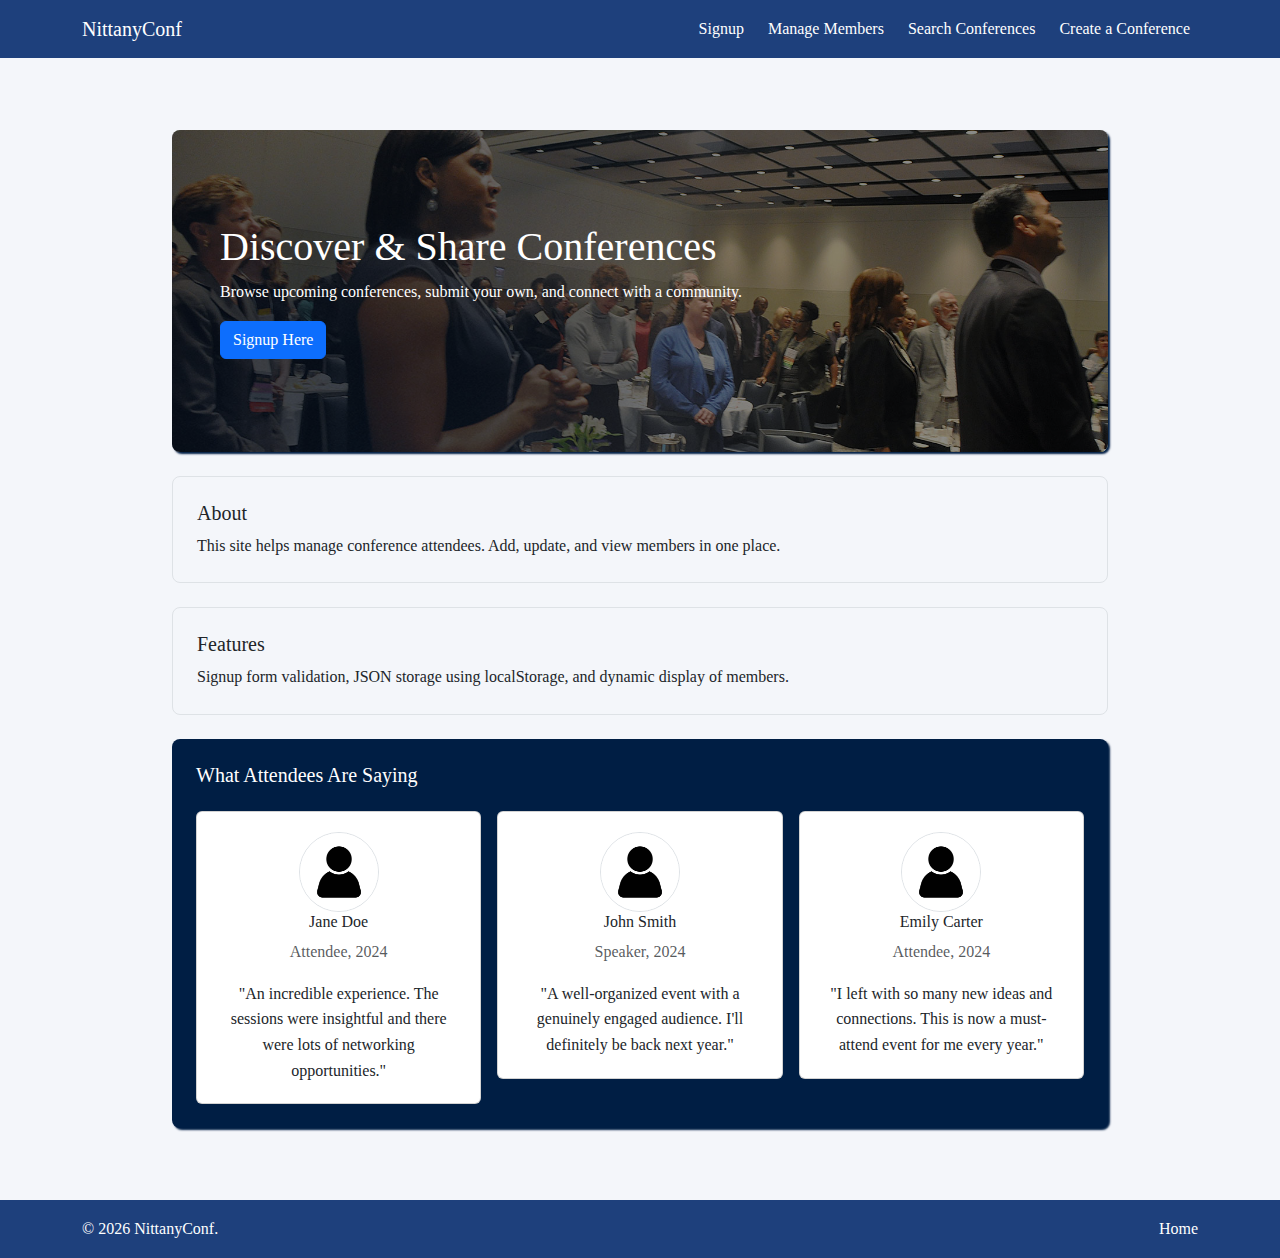
<file: index.html>
<!doctype html>
<html lang="en">
<head>
    <meta charset="UTF-8">
    <meta name="viewport" content="width=device-width, initial-scale=1">
    <title>Home | NittanyConf</title>
    <link href="https://cdn.jsdelivr.net/npm/bootstrap@5.3.3/dist/css/bootstrap.min.css" rel="stylesheet" />
    <link rel="stylesheet" href="/css/style.css" />
    <link rel="stylesheet" href="/css/index.css" />
</head>
<body class="d-flex flex-column min-vh-100">

    <nav class="navbar navbar-expand-md px-3">
        <div class="container">
            <a class="navbar-brand" href="index.html">NittanyConf</a>
            <button class="navbar-toggler" type="button" data-bs-toggle="collapse" data-bs-target="#mainNav">
                <span class="navbar-toggler-icon"></span>
            </button>
            <div class="collapse navbar-collapse" id="mainNav">
                <ul class="navbar-nav ms-auto gap-2">
                    <li class="nav-item"><a class="nav-link" href="signup.html">Signup</a></li>
                    <li class="nav-item"><a class="nav-link" href="member-managment.html">Manage Members</a></li>
                    <li class="nav-item"><a class="nav-link" href="conference-search.html">Search Conferences</a></li>
                    <li class="nav-item"><a class="nav-link" href="conference-entry.html">Create a Conference</a></li>
                </ul>
            </div>
        </div>
    </nav>

    <main class="flex-grow-1 py-5">
        <section class="mt-4">
            <div class="container">
                <div class="rounded-3 mb-4 overflow-hidden position-relative" id="hero-section">
                    <img src="assets/Penn-Stater-Audience.jpg" alt="Conference audience" id="hero-banner">
                    <div class="position-absolute top-0 start-0 w-100 h-100 d-flex flex-column justify-content-center p-5" style="background: rgba(0,0,0,0.45);">
                        <h1 class="text-white">Discover & Share Conferences</h1>
                        <p class="text-white">Browse upcoming conferences, submit your own, and connect with a community.</p>
                        <div>
                            <a href="/signup.html" class="btn btn-primary">Signup Here</a>
                        </div>
                    </div>
                </div>
            </div>
        </section>

        <div class="container mt-4">
            <div class="border rounded-3 p-4 mb-4">
                <h5>About</h5>
                <p class="mb-0">This site helps manage conference attendees. Add, update, and view members in one place.</p>
            </div>

            <div class="border rounded-3 p-4 mb-4">
                <h5>Features</h5>
                <p class="mb-0">Signup form validation, JSON storage using localStorage, and dynamic display of members.</p>
            </div>
            <div class="rounded-3 p-4 mb-4" id="testimonials">
                <h5 class="mb-4">What Attendees Are Saying</h5>
                <div class="row g-3">
                    <div class="col-md-4">
                        <div class="card">
                            <img src="assets/person.jpg" alt="Jane Doe" class="rounded-circle border mx-auto">
                            <h6 class="card-title">Jane Doe</h6>
                            <p class="text-muted">Attendee, 2024</p>
                            <p class="card-text">"An incredible experience. The sessions were insightful and there were lots of networking opportunities."</p>
                        </div>
                    </div>
                    <div class="col-md-4">
                        <div class="card">
                            <img src="assets/person.jpg" alt="John Smith" class="rounded-circle border mx-auto">
                            <h6 class="card-title">John Smith</h6>
                            <p class="text-muted">Speaker, 2024</p>
                            <p class="card-text">"A well-organized event with a genuinely engaged audience. I'll definitely be back next year."</p>
                        </div>
                    </div>
                    <div class="col-md-4">
                        <div class="card">
                            <img src="assets/person.jpg" alt="Emily Carter" class="rounded-circle border mx-auto">
                            <h6 class="card-title">Emily Carter</h6>
                            <p class="text-muted">Attendee, 2024</p>
                            <p class="card-text">"I left with so many new ideas and connections. This is now a must-attend event for me every year."</p>
                        </div>
                    </div>
                </div>
            </div>
        </div>
    </main>

    <footer class="py-3">
        <div class="container d-flex flex-wrap justify-content-between align-items-center gap-2">
            <span>&copy; 2026 NittanyConf.</span>
            <div class="d-flex gap-3">
                <a href="index.html" class="text-decoration-none">Home</a>
            </div>
        </div>
    </footer>

    <script src="https://cdn.jsdelivr.net/npm/bootstrap@5.3.3/dist/js/bootstrap.bundle.min.js"></script>
    <script src="js/member-management.js" defer></script>
</body>
</html>
</file>
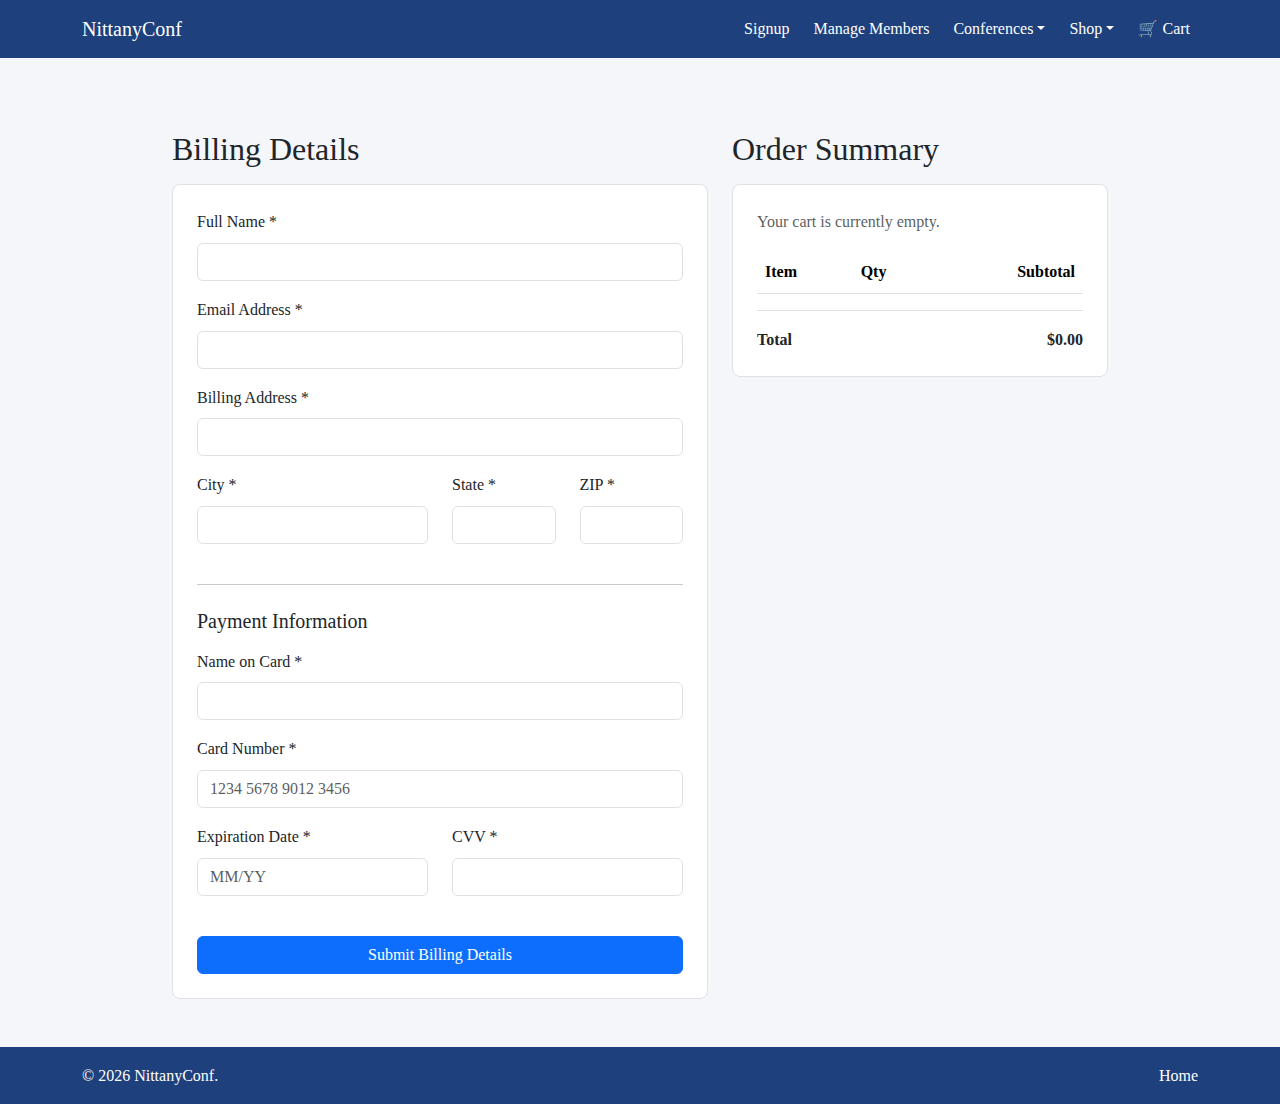
<file: billing.html>
<!doctype html>
<html lang="en">
<head>
  <meta charset="UTF-8">
  <meta name="viewport" content="width=device-width, initial-scale=1">
  <title>Billing Details | NittanyConf</title>

  <link href="https://cdn.jsdelivr.net/npm/bootstrap@5.3.3/dist/css/bootstrap.min.css" rel="stylesheet"/>
  <link rel="stylesheet" href="/css/style.css"/>
</head>
<body class="d-flex flex-column min-vh-100">

  <div id="navbar"></div>

  <main class="flex-grow-1 py-5">
    <div class="container mt-4">
      <div class="row g-4">
        <div class="col-lg-7">
          <h2 class="mb-3">Billing Details</h2>
          <div class="border rounded-3 p-4 bg-white">
            <form id="billing-form" novalidate>
              <div class="mb-3">
                <label for="fullName" class="form-label">Full Name *</label>
                <input type="text" class="form-control" id="fullName" required>
                <div class="invalid-feedback">Please enter your full name.</div>
              </div>

              <div class="mb-3">
                <label for="email" class="form-label">Email Address *</label>
                <input type="email" class="form-control" id="email" required>
                <div class="invalid-feedback">Please enter a valid email address.</div>
              </div>

              <div class="mb-3">
                <label for="address" class="form-label">Billing Address *</label>
                <input type="text" class="form-control" id="address" required>
                <div class="invalid-feedback">Please enter your billing address.</div>
              </div>

              <div class="row">
                <div class="col-md-6 mb-3">
                  <label for="city" class="form-label">City *</label>
                  <input type="text" class="form-control" id="city" required>
                  <div class="invalid-feedback">Please enter your city.</div>
                </div>

                <div class="col-md-3 mb-3">
                  <label for="state" class="form-label">State *</label>
                  <input type="text" class="form-control" id="state" required>
                  <div class="invalid-feedback">Please enter your state.</div>
                </div>

                <div class="col-md-3 mb-3">
                  <label for="zip" class="form-label">ZIP *</label>
                  <input type="text" class="form-control" id="zip" required>
                  <div class="invalid-feedback">Please enter your ZIP code.</div>
                </div>
              </div>

              <hr class="my-4">

              <h5 class="mb-3">Payment Information</h5>

              <div class="mb-3">
                <label for="cardName" class="form-label">Name on Card *</label>
                <input type="text" class="form-control" id="cardName" required>
                <div class="invalid-feedback">Please enter the name on the card.</div>
              </div>

              <div class="mb-3">
                <label for="cardNumber" class="form-label">Card Number *</label>
                <input type="text" class="form-control" id="cardNumber" maxlength="19" placeholder="1234 5678 9012 3456" required>
                <div class="invalid-feedback">Please enter a valid card number.</div>
              </div>

              <div class="row">
                <div class="col-md-6 mb-3">
                  <label for="expiry" class="form-label">Expiration Date *</label>
                  <input type="text" class="form-control" id="expiry" placeholder="MM/YY" maxlength="5" required>
                  <div class="invalid-feedback">Please enter a valid expiration date.</div>
                </div>

                <div class="col-md-6 mb-3">
                  <label for="cvv" class="form-label">CVV *</label>
                  <input type="text" class="form-control" id="cvv" maxlength="4" required>
                  <div class="invalid-feedback">Please enter a valid CVV.</div>
                </div>
              </div>

              <div class="d-grid mt-4">
                <button type="submit" class="btn btn-primary">Submit Billing Details</button>
              </div>
            </form>

            <div id="success-message" class="alert alert-success mt-4 d-none" role="alert">
              Billing details submitted successfully.
            </div>
          </div>
        </div>

        <div class="col-lg-5">
          <h2 class="mb-3">Order Summary</h2>
          <div class="border rounded-3 p-4 bg-white">
            <p class="text-muted" id="cart-empty-message">Your cart is currently empty.</p>

            <div class="table-responsive">
              <table class="table align-middle mb-3">
                <thead>
                  <tr>
                    <th>Item</th>
                    <th>Qty</th>
                    <th class="text-end">Subtotal</th>
                  </tr>
                </thead>
                <tbody id="order-summary-body"></tbody>
              </table>
            </div>

            <div class="d-flex justify-content-between fw-bold border-top pt-3">
              <span>Total</span>
              <span id="order-total">$0.00</span>
            </div>
          </div>
        </div>
      </div>
    </div>
  </main>

  <div id="footer"></div>

  <script src="https://cdn.jsdelivr.net/npm/bootstrap@5.3.3/dist/js/bootstrap.bundle.min.js" defer></script>
  <script src="https://code.jquery.com/jquery-3.7.1.min.js" defer></script>
  <script src="/js/site.js" defer></script>

  <script type="module">
    import { getAllProducts } from '/api/service.js';

    function loadCart() {
      return JSON.parse(localStorage.getItem("cart")) || [];
    }

    async function renderOrderSummary() {
      const cart = loadCart();
      const summaryBody = document.getElementById("order-summary-body");
      const totalEl = document.getElementById("order-total");
      const emptyMessage = document.getElementById("cart-empty-message");

      summaryBody.innerHTML = "";

      if (cart.length === 0) {
        emptyMessage.classList.remove("d-none");
        totalEl.textContent = "$0.00";
        return;
      }

      emptyMessage.classList.add("d-none");

      const products = await getAllProducts().catch(() => []) || [];
      let total = 0;

      cart.forEach(item => {
        const product = products.find(p => String(p.id) === String(item.id));
        if (!product) return;
        const quantity = Number(item.quantity) || 0;
        const price = Number(product.price) || 0;
        const subtotal = quantity * price;
        total += subtotal;

        summaryBody.innerHTML += `
          <tr>
            <td>${product.name}</td>
            <td>${quantity}</td>
            <td class="text-end">$${subtotal.toFixed(2)}</td>
          </tr>
        `;
      });

      totalEl.textContent = "$" + total.toFixed(2);
    }

    function validateBillingForm() {
      let isValid = true;

      const requiredFields = [
        "fullName", "email", "address", "city", "state", "zip",
        "cardName", "cardNumber", "expiry", "cvv"
      ];

      requiredFields.forEach(id => {
        const field = document.getElementById(id);
        if (field.value.trim() === "") {
          field.classList.add("is-invalid");
          isValid = false;
        } else {
          field.classList.remove("is-invalid");
        }
      });

      const email = document.getElementById("email");
      const emailPattern = /^[^\\s@]+@[^\\s@]+\\.[^\\s@]+$/;
      if (!emailPattern.test(email.value.trim())) {
        email.classList.add("is-invalid");
        isValid = false;
      }

      const cardNumber = document.getElementById("cardNumber");
      const cardDigits = cardNumber.value.replace(/\\s/g, "");
      const cardPattern = /^\\d{13,16}$/;
      if (!cardPattern.test(cardDigits)) {
        cardNumber.classList.add("is-invalid");
        isValid = false;
      }

      const expiry = document.getElementById("expiry");
      const expiryPattern = /^(0[1-9]|1[0-2])\\/\\d{2}$/;
      if (!expiryPattern.test(expiry.value.trim())) {
        expiry.classList.add("is-invalid");
        isValid = false;
      }

      const cvv = document.getElementById("cvv");
      const cvvPattern = /^\\d{3,4}$/;
      if (!cvvPattern.test(cvv.value.trim())) {
        cvv.classList.add("is-invalid");
        isValid = false;
      }

      return isValid;
    }

    function getBillingData() {
      return {
        fullName: document.getElementById("fullName").value.trim(),
        email: document.getElementById("email").value.trim(),
        address: document.getElementById("address").value.trim(),
        city: document.getElementById("city").value.trim(),
        state: document.getElementById("state").value.trim(),
        zip: document.getElementById("zip").value.trim(),
        cardName: document.getElementById("cardName").value.trim(),
        cardNumber: document.getElementById("cardNumber").value.trim(),
        expiry: document.getElementById("expiry").value.trim(),
        cvv: document.getElementById("cvv").value.trim(),
        cart: loadCart()
      };
    }

    async function submitBillingDetails(data) {
      try {
        const response = await fetch("https://jsonplaceholder.typicode.com/posts", {
          method: "POST",
          headers: {
            "Content-Type": "application/json"
          },
          body: JSON.stringify(data)
        });

        if (!response.ok) {
          throw new Error("Submission failed.");
        }

        return await response.json();
      } catch (error) {
        console.error("Error submitting billing details:", error);
        throw error;
      }
    }

    document.addEventListener("DOMContentLoaded", function () {
      renderOrderSummary();

      const form = document.getElementById("billing-form");
      const successMessage = document.getElementById("success-message");

      form.addEventListener("submit", async function (event) {
        event.preventDefault();
        successMessage.classList.add("d-none");

        if (!validateBillingForm()) {
          return;
        }

        const billingData = getBillingData();
        console.log("Billing JSON:", billingData);

        try {
          await submitBillingDetails(billingData);
          successMessage.classList.remove("d-none");
          form.reset();

          document.querySelectorAll(".is-invalid").forEach(field => {
            field.classList.remove("is-invalid");
          });
        } catch (error) {
          alert("There was a problem submitting the billing details.");
        }
      });
    });
  </script>
</body>
</html>
</file>
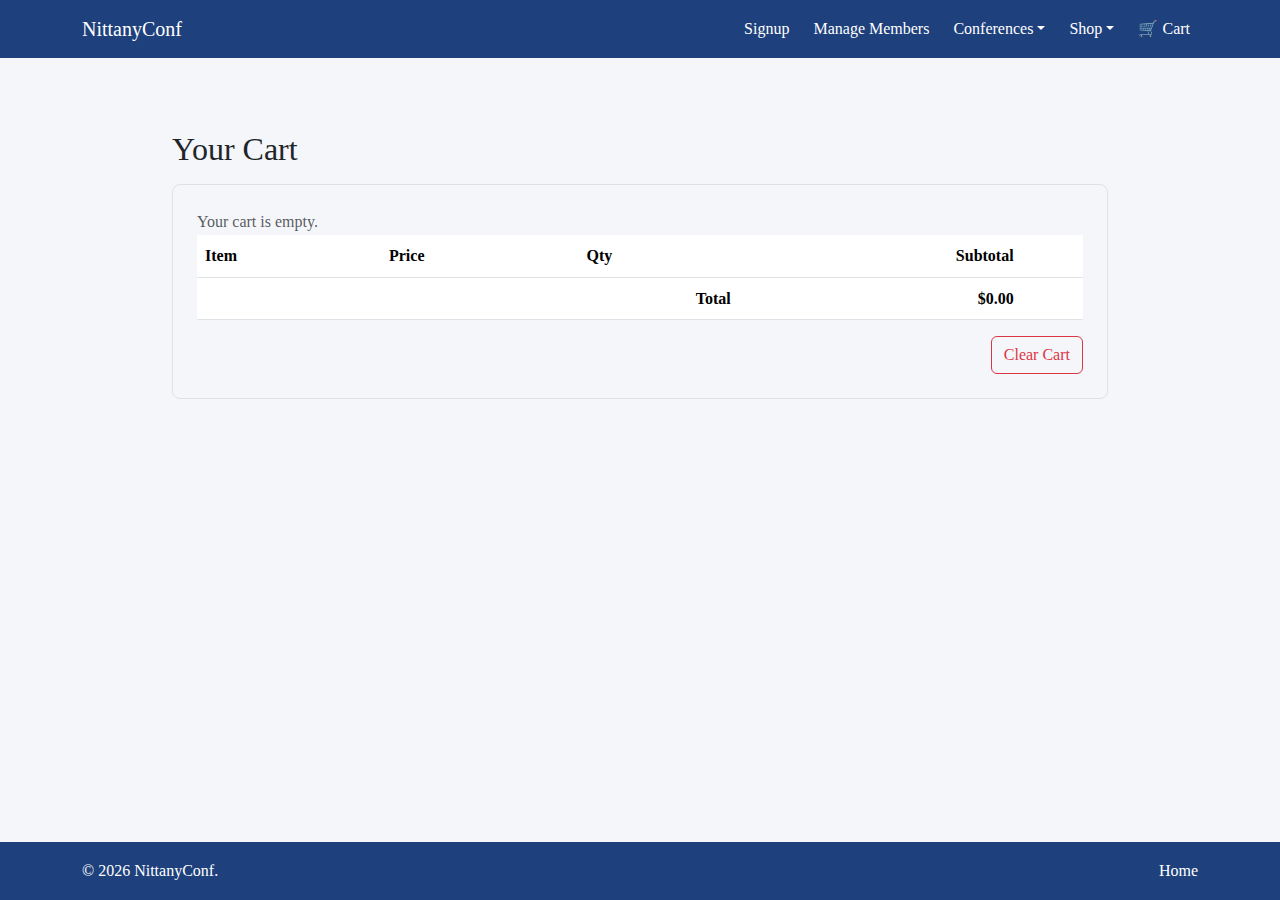
<file: cart.html>
<!doctype html>
<html lang="en">
<head>
    <meta charset="UTF-8">
    <meta name="viewport" content="width=device-width, initial-scale=1">
    <title>Cart | NittanyConf</title>
    <link href="https://cdn.jsdelivr.net/npm/bootstrap@5.3.3/dist/css/bootstrap.min.css" rel="stylesheet"/>
    <link rel="stylesheet" href="/css/style.css"/>
</head>
<body class="d-flex flex-column min-vh-100">
    <div id="navbar"></div>

    <main class="flex-grow-1 py-5">
        <div class="container mt-4">

            <!-- Cart -->
            <h2 class="mb-3">Your Cart</h2>
            <div class="border rounded-3 p-4">
                <p id="cart-empty" class="text-muted mb-0 d-none">Your cart is empty.</p>
                <div class="table-responsive">
                    <table class="table align-middle mb-0">
                        <thead>
                        <tr>
                            <th>Item</th>
                            <th>Price</th>
                            <th>Qty</th>
                            <th class="text-end">Subtotal</th>
                            <th></th>
                        </tr>
                        </thead>
                        <tbody id="cart-body"></tbody>
                        <tfoot>
                        <tr>
                            <td colspan="3" class="text-end fw-bold">Total</td>
                            <td class="text-end fw-bold" id="cart-total">$0.00</td>
                            <td></td>
                        </tr>
                        </tfoot>
                    </table>
                </div>
                <div class="text-end mt-3">
                    <button id="btn-clear-cart" class="btn btn-outline-danger">Clear Cart</button>
                </div>
            </div>

        </div>
    </main>

    <div id="footer"></div>

    <script src="https://cdn.jsdelivr.net/npm/bootstrap@5.3.3/dist/js/bootstrap.bundle.min.js" defer></script>
    <script src="https://code.jquery.com/jquery-3.7.1.min.js"></script>
    <script src="/js/site.js" defer></script>
    <script src="js/products/shopping-cart.js" type="module"></script>
</body>
</html>
</file>
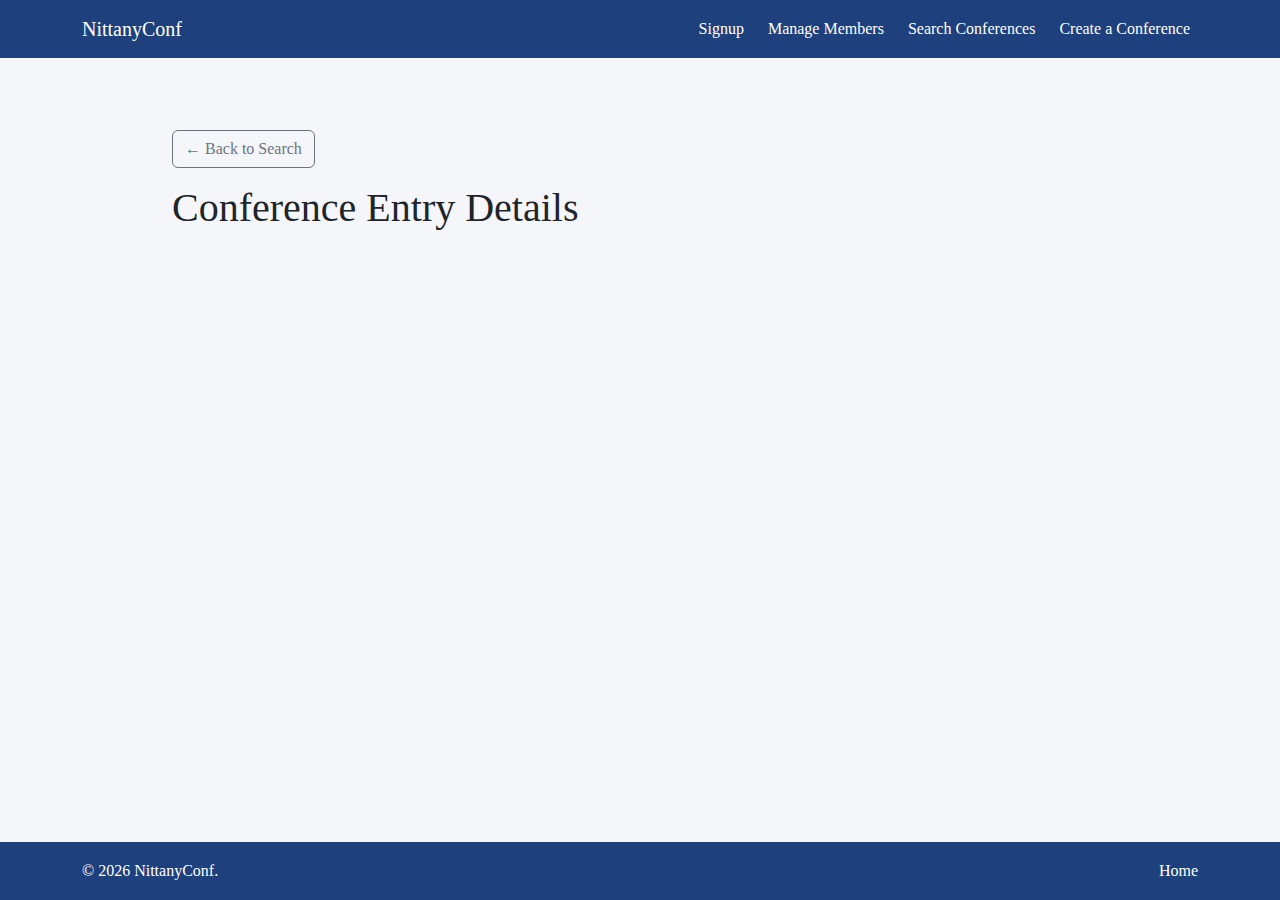
<file: conference-details.html>
<!doctype html>
<html lang="en">
<head>
    <meta charset="UTF-8">
    <meta name="viewport" content="width=device-width, initial-scale=1">
    <title>Conference Entry Details | NittanyConf</title>
    <link href="https://cdn.jsdelivr.net/npm/bootstrap@5.3.3/dist/css/bootstrap.min.css" rel="stylesheet"/>
    <link rel="stylesheet" href="/css/style.css"/>
    <link rel="stylesheet" href="/css/index.css"/>
</head>
<body class="d-flex flex-column min-vh-100">
    <nav class="navbar navbar-expand-md px-3">
        <div class="container">
            <a class="navbar-brand" href="index.html">NittanyConf</a>
            <button class="navbar-toggler" type="button" data-bs-toggle="collapse" data-bs-target="#mainNav">
                <span class="navbar-toggler-icon"></span>
            </button>
            <div class="collapse navbar-collapse" id="mainNav">
                <ul class="navbar-nav ms-auto gap-2">
                    <li class="nav-item"><a class="nav-link" href="signup.html">Signup</a></li>
                    <li class="nav-item"><a class="nav-link" href="member-managment.html">Manage Members</a></li>
                    <li class="nav-item"><a class="nav-link" href="conference-search.html">Search Conferences</a></li>
                    <li class="nav-item"><a class="nav-link" href="conference-entry.html">Create a Conference</a></li>
                </ul>
            </div>
        </div>
    </nav>

    <main class="flex-grow-1 py-5">
        <section class="mt-4">
            <div class="container mt-4">
                <a href="conference-search.html" class="btn btn-outline-secondary mb-3">← Back to Search</a>

                <h1 id="detailsTitle">Conference Entry Details</h1>

                <div id="notFound" class="alert alert-danger d-none mt-3">
                    Entry not found. Please go back to Search and try again.
                </div>

                <div id="detailsCard" class="card mt-3 d-none">
                    <div class="card-body">
                        <p><strong>ID:</strong> <span id="detailsId"></span></p>
                        <p><strong>Title:</strong> <span id="detailsTitleText"></span></p>
                        <p><strong>Description:</strong> <span id="detailsDescription"></span></p>
                        <p><strong>Category:</strong> <span id="detailsCategory"></span></p>
                        <p><strong>Format:</strong> <span id="detailsFormat"></span></p>
                        <p><strong>Price:</strong> $<span id="detailsPrice"></span></p>
                        <p><strong>Additional Info:</strong> <span id="detailsAdditional"></span></p>

                        <div class="mt-3">
                            <a id="editLink" class="btn btn-warning">Edit</a>
                        </div>
                    </div>
                </div>
            </div>
        </section>
    </main>

    <footer class="py-3">
        <div class="container d-flex flex-wrap justify-content-between align-items-center gap-2">
            <span>&copy; 2026 NittanyConf.</span>
            <div class="d-flex gap-3">
                <a href="index.html" class="text-decoration-none">Home</a>
            </div>
        </div>
    </footer>

    <script src="https://cdn.jsdelivr.net/npm/bootstrap@5.3.3/dist/js/bootstrap.bundle.min.js"></script>
    <script src="https://code.jquery.com/jquery-3.7.1.min.js"></script>
    <script src="js/conference-details.js"></script>
</body>
</html>
</file>
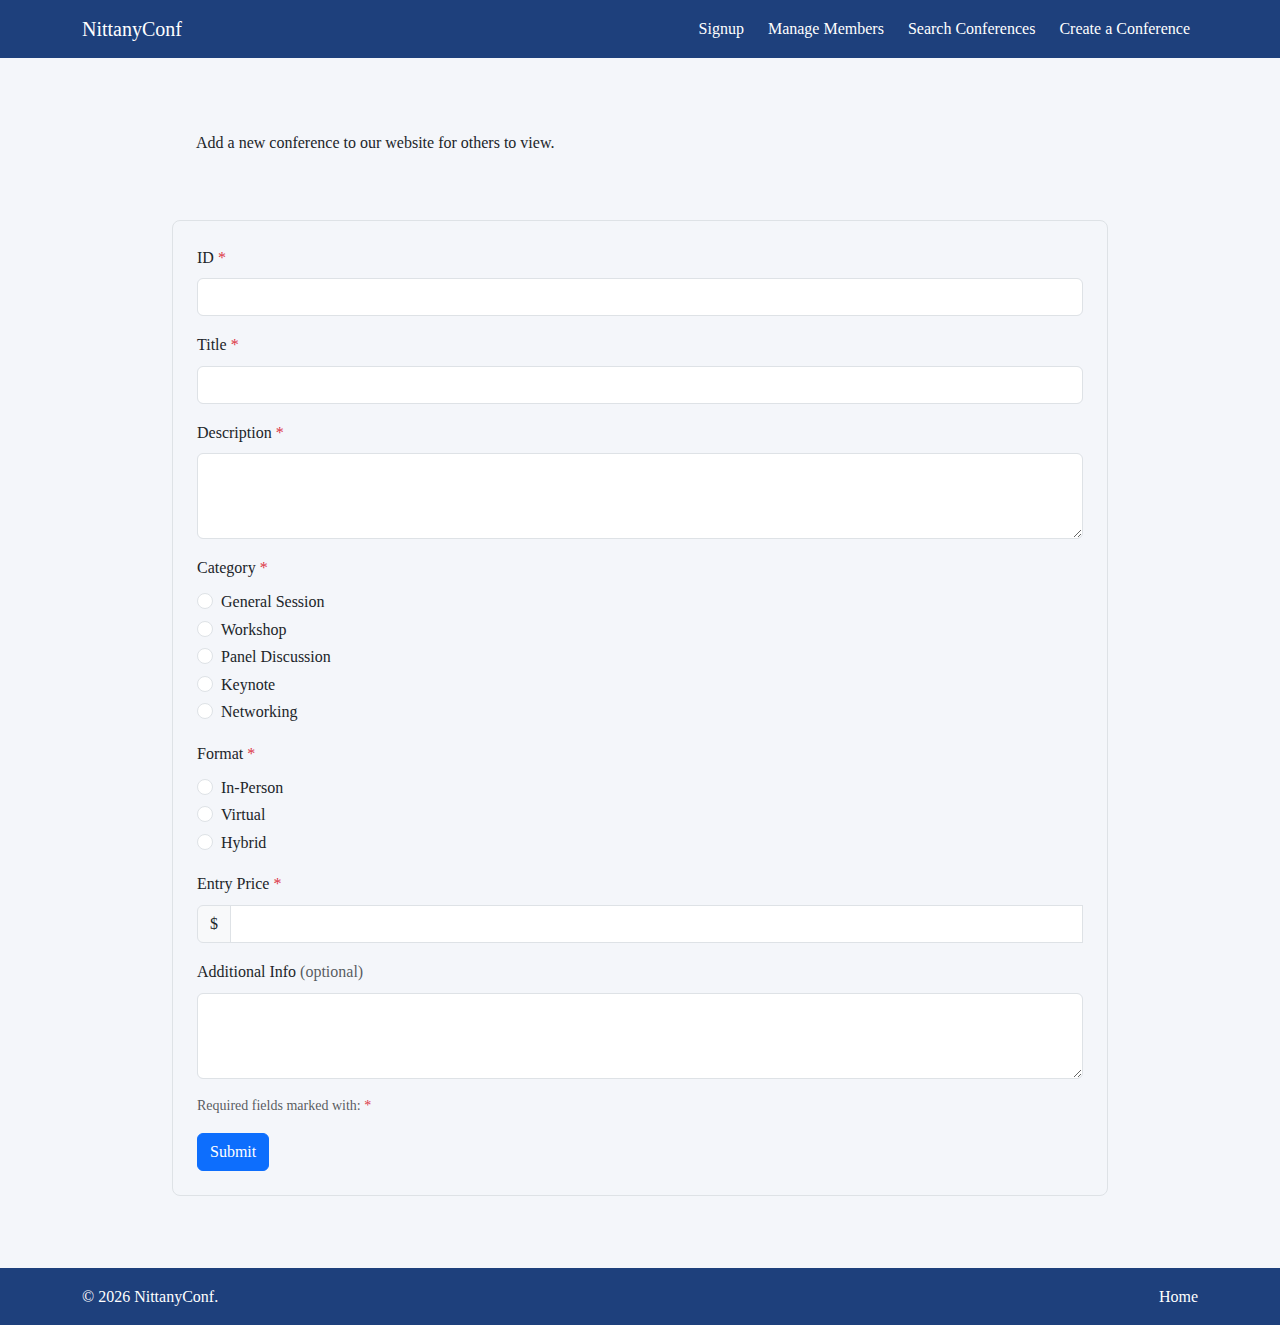
<file: conference-entry.html>
<!doctype html>
<html lang="en">
<head>
    <meta charset="UTF-8">
    <meta name="viewport" content="width=device-width, initial-scale=1">
    <title>Conference Editor | NittanyConf</title>
    <link href="https://cdn.jsdelivr.net/npm/bootstrap@5.3.3/dist/css/bootstrap.min.css" rel="stylesheet" />
    <link rel="stylesheet" href="/css/style.css" />
    <link rel="stylesheet" href="css/conference-entry.css" />
</head>
<body class="d-flex flex-column min-vh-100">

    <nav class="navbar navbar-expand-md px-3">
        <div class="container">
            <a class="navbar-brand" href="index.html">NittanyConf</a>
            <button class="navbar-toggler" type="button" data-bs-toggle="collapse" data-bs-target="#mainNav">
                <span class="navbar-toggler-icon"></span>
            </button>
            <div class="collapse navbar-collapse" id="mainNav">
                <ul class="navbar-nav ms-auto gap-2">
                    <li class="nav-item"><a class="nav-link" href="signup.html">Signup</a></li>
                    <li class="nav-item"><a class="nav-link" href="member-managment.html">Manage Members</a></li>
                    <li class="nav-item"><a class="nav-link" href="conference-search.html">Search Conferences</a></li>
                    <li class="nav-item"><a class="nav-link" href="conference-entry.html">Create a Conference</a></li>
                </ul>
            </div>
        </div>
    </nav>

    <main class="flex-grow-1 py-5">
        <div class="container">

            <div class="rounded-3 p-4 mb-4" id="conference-entry-info>
                <h5>New Conference Entry</h5>
                <p class="mb-0">Add a new conference to our website for others to view.</p>
            </div>

            <div class="border rounded-3 p-4 mb-4">
                <form id="entryForm">

                    <div class="mb-3">
                        <label for="entryId" class="form-label">ID <span class="text-danger">*</span></label>
                        <input type="text" class="form-control" id="entryId" />
                        <div class="invalid-feedback">Please enter an ID.</div>
                    </div>

                    <div class="mb-3">
                        <label for="title" class="form-label">Title <span class="text-danger">*</span></label>
                        <input type="text" class="form-control" id="title" />
                        <div class="invalid-feedback">Please enter a title.</div>
                    </div>

                    <div class="mb-3">
                        <label for="description" class="form-label">Description <span class="text-danger">*</span></label>
                        <textarea class="form-control" id="description" rows="3"></textarea>
                        <div class="invalid-feedback">Please enter a description.</div>
                    </div>

                    <div class="mb-3">
                        <label class="form-label">Category <span class="text-danger">*</span></label>
                        <div id="category">
                            <div class="form-check">
                                <input class="form-check-input" type="radio" name="category" id="catGeneral" value="General Session" />
                                <label class="form-check-label" for="catGeneral">General Session</label>
                            </div>
                            <div class="form-check">
                                <input class="form-check-input" type="radio" name="category" id="catWorkshop" value="Workshop" />
                                <label class="form-check-label" for="catWorkshop">Workshop</label>
                            </div>
                            <div class="form-check">
                                <input class="form-check-input" type="radio" name="category" id="catPanel" value="Panel Discussion" />
                                <label class="form-check-label" for="catPanel">Panel Discussion</label>
                            </div>
                            <div class="form-check">
                                <input class="form-check-input" type="radio" name="category" id="catKeynote" value="Keynote" />
                                <label class="form-check-label" for="catKeynote">Keynote</label>
                            </div>
                            <div class="form-check">
                                <input class="form-check-input" type="radio" name="category" id="catNetworking" value="Networking" />
                                <label class="form-check-label" for="catNetworking">Networking</label>
                            </div>
                            <div class="invalid-feedback d-block d-none" id="categoryError">Please select a category.</div>
                        </div>
                    </div>

                    <div class="mb-3">
                        <label class="form-label">Format <span class="text-danger">*</span></label>
                        <div id="format">
                            <div class="form-check">
                                <input class="form-check-input" type="radio" name="format" id="fmtInPerson" value="In-Person" />
                                <label class="form-check-label" for="fmtInPerson">In-Person</label>
                            </div>
                            <div class="form-check">
                                <input class="form-check-input" type="radio" name="format" id="fmtVirtual" value="Virtual" />
                                <label class="form-check-label" for="fmtVirtual">Virtual</label>
                            </div>
                            <div class="form-check">
                                <input class="form-check-input" type="radio" name="format" id="fmtHybrid" value="Hybrid" />
                                <label class="form-check-label" for="fmtHybrid">Hybrid</label>
                            </div>
                            <div class="invalid-feedback d-block d-none" id="formatError">Please select a format.</div>
                        </div>
                    </div>

                    <div class="mb-3">
                        <label for="entryPrice" class="form-label">Entry Price <span class="text-danger">*</span></label>
                        <div class="input-group">
                            <span class="input-group-text">$</span>
                            <input type="number" class="form-control" id="entryPrice" min="0" step="0.01" />
                            <div class="invalid-feedback">Please enter a valid price.</div>
                        </div>
                    </div>

                    <div class="mb-3">
                        <label for="additionalInfo" class="form-label">Additional Info <span class="text-muted">(optional)</span></label>
                        <textarea class="form-control" id="additionalInfo" rows="3"></textarea>
                    </div>

                    <div class="text-muted small mb-3">Required fields marked with: <span class="text-danger">*</span></div>

                    <div id="duplicate-alert" class="alert alert-danger d-none">An entry with this ID already exists.</div>
                    <div id="success-alert" class="alert alert-success d-none">Entry saved successfully!</div>

                    <button type="submit" class="btn btn-primary">Submit</button>

                </form>
            </div>

        </div>
    </main>

    <footer class="py-3">
        <div class="container d-flex flex-wrap justify-content-between align-items-center gap-2">
            <span>&copy; 2026 NittanyConf.</span>
            <div class="d-flex gap-3">
                <a href="index.html" class="text-decoration-none">Home</a>
            </div>
        </div>
    </footer>

    <script src="https://cdn.jsdelivr.net/npm/jquery@3.7.1/dist/jquery.min.js"></script>
    <script src="https://cdn.jsdelivr.net/npm/bootstrap@5.3.3/dist/js/bootstrap.bundle.min.js"></script>
    <script src="js/conference-entry.js" defer></script>
</body>
</html>
</file>
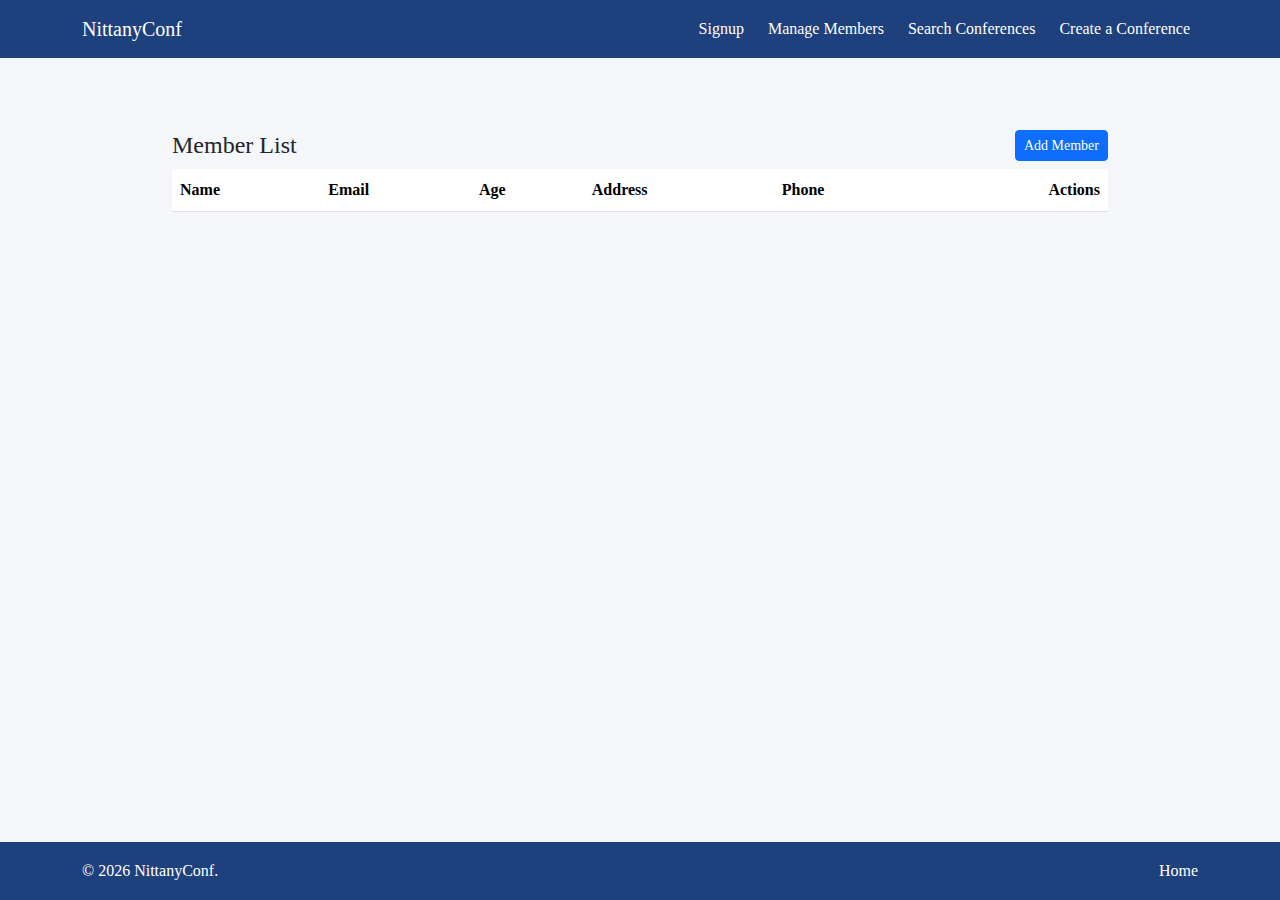
<file: member-managment.html>
<!doctype html>
<html lang="en">
<head>
    <meta charset="UTF-8">
    <meta name="viewport" content="width=device-width, initial-scale=1">
    <title>Manage Members | NittanyConf</title>
    <link href="https://cdn.jsdelivr.net/npm/bootstrap@5.3.3/dist/css/bootstrap.min.css" rel="stylesheet"/>
    <link rel="stylesheet" href="/css/style.css"/>
    <link rel="stylesheet" href="/css/index.css"/>
</head>
<body class="d-flex flex-column min-vh-100">

    <nav class="navbar navbar-expand-md px-3">
        <div class="container">
            <a class="navbar-brand" href="index.html">NittanyConf</a>
            <button class="navbar-toggler" type="button" data-bs-toggle="collapse" data-bs-target="#mainNav">
                <span class="navbar-toggler-icon"></span>
            </button>
            <div class="collapse navbar-collapse" id="mainNav">
                <ul class="navbar-nav ms-auto gap-2">
                    <li class="nav-item"><a class="nav-link" href="signup.html">Signup</a></li>
                    <li class="nav-item"><a class="nav-link" href="member-managment.html">Manage Members</a></li>
                    <li class="nav-item"><a class="nav-link" href="conference-search.html">Search Conferences</a></li>
                    <li class="nav-item"><a class="nav-link" href="conference-entry.html">Create a Conference</a></li>
                </ul>
            </div>
        </div>
    </nav>

    <main class="flex-grow-1 py-5">
        <section class="mt-4">
            <div class="container">
                <div class="d-flex align-items-center justify-content-between mb-2">
                    <h2 class="h4 mb-0">Member List</h2>
                    <a class="btn btn-primary btn-sm" href="signup.html">Add Member</a>
                </div>

                <div class="table-responsive">
                    <table class="table table-striped table-hover align-middle">
                        <thead>
                        <tr>
                            <th>Name</th>
                            <th>Email</th>
                            <th>Age</th>
                            <th>Address</th>
                            <th>Phone</th>
                            <th class="text-end">Actions</th>
                        </tr>
                        </thead>
                        <tbody id="memberTableBody"></tbody>
                    </table>
                </div>

                <p id="emptyMsg" class="text-muted mt-2" style="display:none;">
                    No members yet. Click “Add Member” to create one.
                </p>
            </div>
        </section>
    </main>

    <footer class="py-3">
        <div class="container d-flex flex-wrap justify-content-between align-items-center gap-2">
            <span>&copy; 2026 NittanyConf.</span>
            <div class="d-flex gap-3">
                <a href="index.html" class="text-decoration-none">Home</a>
            </div>
        </div>
    </footer>

    <script src="https://cdn.jsdelivr.net/npm/bootstrap@5.3.3/dist/js/bootstrap.bundle.min.js"></script>
    <script src="js/member-management.js" defer></script>
</body>
</html>
</file>
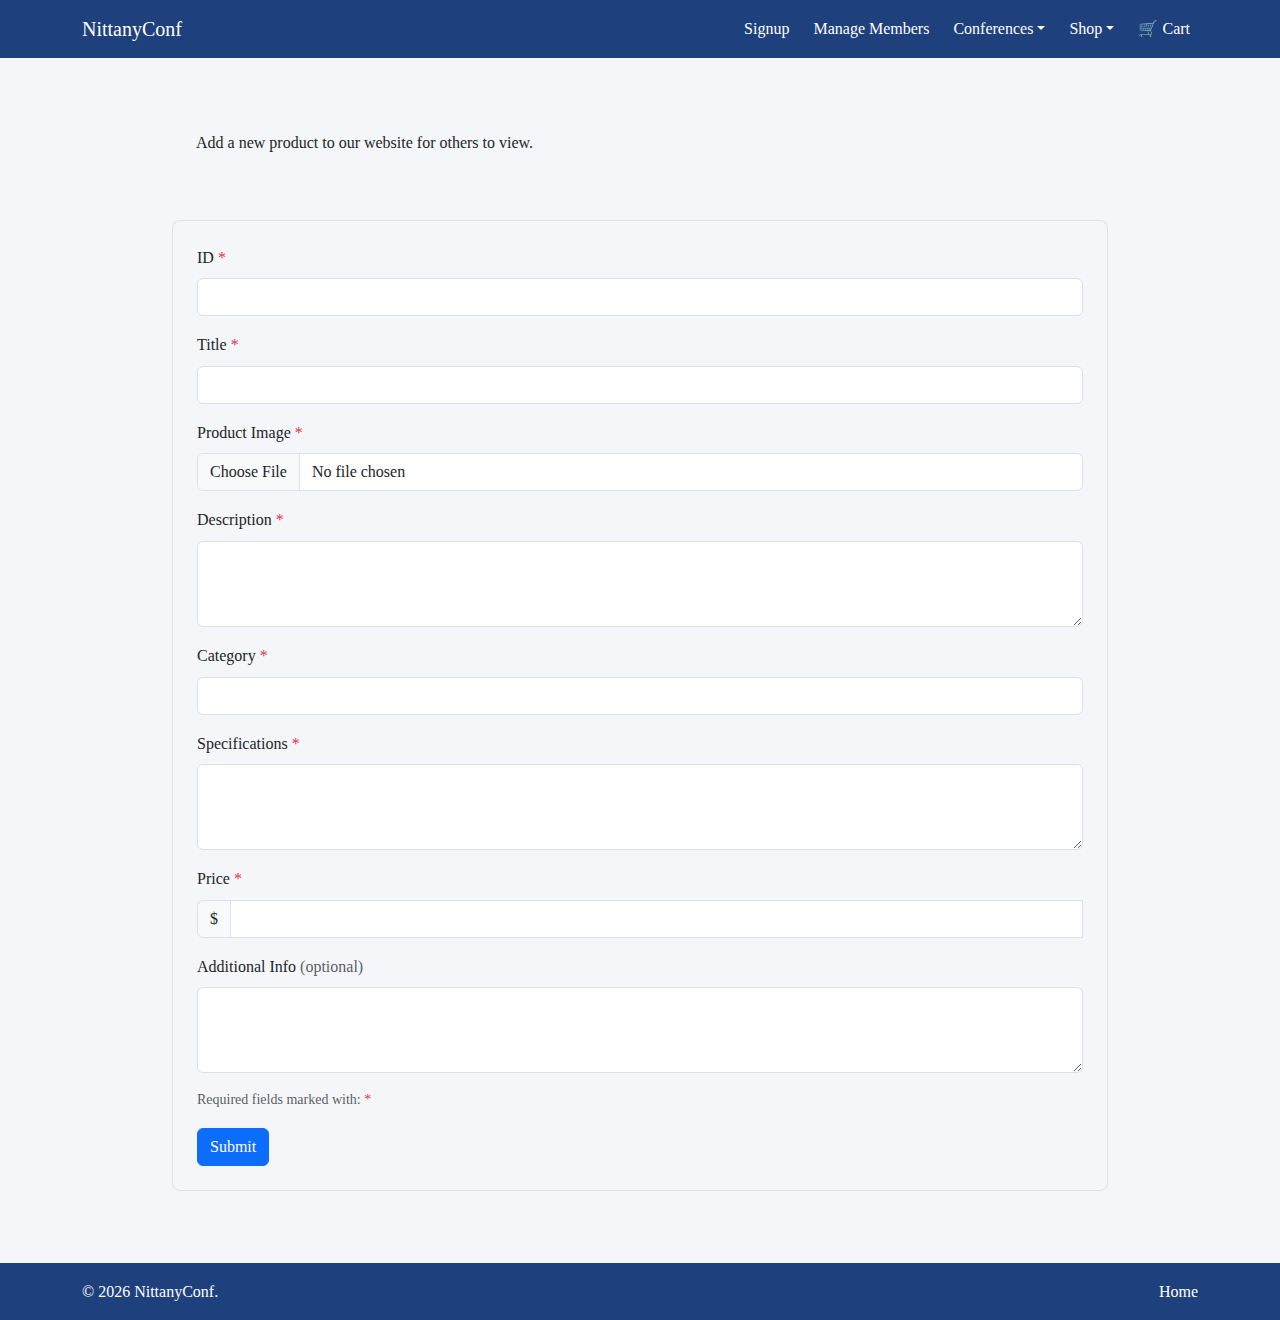
<file: product-entry.html>
<!doctype html>
<html lang="en">
<head>
    <meta charset="UTF-8">
    <meta name="viewport" content="width=device-width, initial-scale=1">
    <title>Product Editor | NittanyConf</title>
    <link href="https://cdn.jsdelivr.net/npm/bootstrap@5.3.3/dist/css/bootstrap.min.css" rel="stylesheet" />
    <link rel="stylesheet" href="/css/style.css" />
    <link rel="stylesheet" href="css/conference-entry.css" />
</head>
<body class="d-flex flex-column min-vh-100">

<div id="navbar"></div>

    <main class="flex-grow-1 py-5">
        <div class="container">

            <div class="rounded-3 p-4 mb-4" id="conference-entry-info>
                <h5>New Product Entry</h5>
                <p class="mb-0">Add a new product to our website for others to view.</p>
            </div>

            <div class="border rounded-3 p-4 mb-4">
                <form id="productEntryForm">

                    <div class="mb-3">
                        <label for="productEntryId" class="form-label">ID <span class="text-danger">*</span></label>
                        <input type="text" class="form-control" id="productEntryId" />
                        <div class="invalid-feedback">Please enter an ID.</div>
                    </div>

                    <div class="mb-3">
                        <label for="productTitle" class="form-label">Title <span class="text-danger">*</span></label>
                        <input type="text" class="form-control" id="productTitle" />
                        <div class="invalid-feedback">Please enter a title.</div>
                    </div>

                    <div class="mb-3">
                        <label for="productImage" class="form-label">Product Image <span class="text-danger">*</span></label>
                        <input type="file" class="form-control" id="productImage" accept="image/*" required>
                        <div class="invalid-feedback">A product image is required.</div>
                    </div>

                    <div class="mb-3">
                        <label for="productDescription" class="form-label">Description <span class="text-danger">*</span></label>
                        <textarea class="form-control" id="productDescription" rows="3"></textarea>
                        <div class="invalid-feedback">Please enter a description.</div>
                    </div>

                    <div class="mb-3">
                        <label for="productCategory" class="form-label">Category <span class="text-danger">*</span></label>
                        <input type="text" class="form-control" id="productCategory" />
                        <div class="invalid-feedback">Please enter a category.</div>
                    </div>   

                    <div class="mb-3">
                        <label for="productSpecifications" class="form-label">Specifications <span class="text-danger">*</span></label>
                        <textarea class="form-control" id="productSpecifications" rows="3"></textarea>
                        <div class="invalid-feedback">Please enter the specifications.</div>
                    </div>

                    <div class="mb-3">
                        <label for="productPrice" class="form-label"> Price <span class="text-danger">*</span></label>
                        <div class="input-group">
                            <span class="input-group-text">$</span>
                            <input type="number" class="form-control" id="productPrice" min="0" step="0.01" />
                            <div class="invalid-feedback">Please enter a valid price.</div>
                        </div>
                    </div>

                    <div class="mb-3">
                        <label for="additionalProductInfo" class="form-label">Additional Info <span class="text-muted">(optional)</span></label>
                        <textarea class="form-control" id="additionalProductInfo" rows="3"></textarea>
                    </div>

                    <div class="text-muted small mb-3">Required fields marked with: <span class="text-danger">*</span></div>

                    <div id="duplicate-alert" class="alert alert-danger d-none">An entry with this ID already exists.</div>
                    <div id="success-alert" class="alert alert-success d-none">Entry saved successfully!</div>

                    <button type="submit" class="btn btn-primary">Submit</button>

                </form>
            </div>

        </div>
    </main>

    <div id="footer"></div>

    <script src="https://cdn.jsdelivr.net/npm/jquery@3.7.1/dist/jquery.min.js"></script>
    <script src="https://cdn.jsdelivr.net/npm/bootstrap@5.3.3/dist/js/bootstrap.bundle.min.js"></script>
    <script src="/js/site.js" defer></script>
    <script src="js/products/product-entry.js" defer></script>
</body>
</html>
</file>
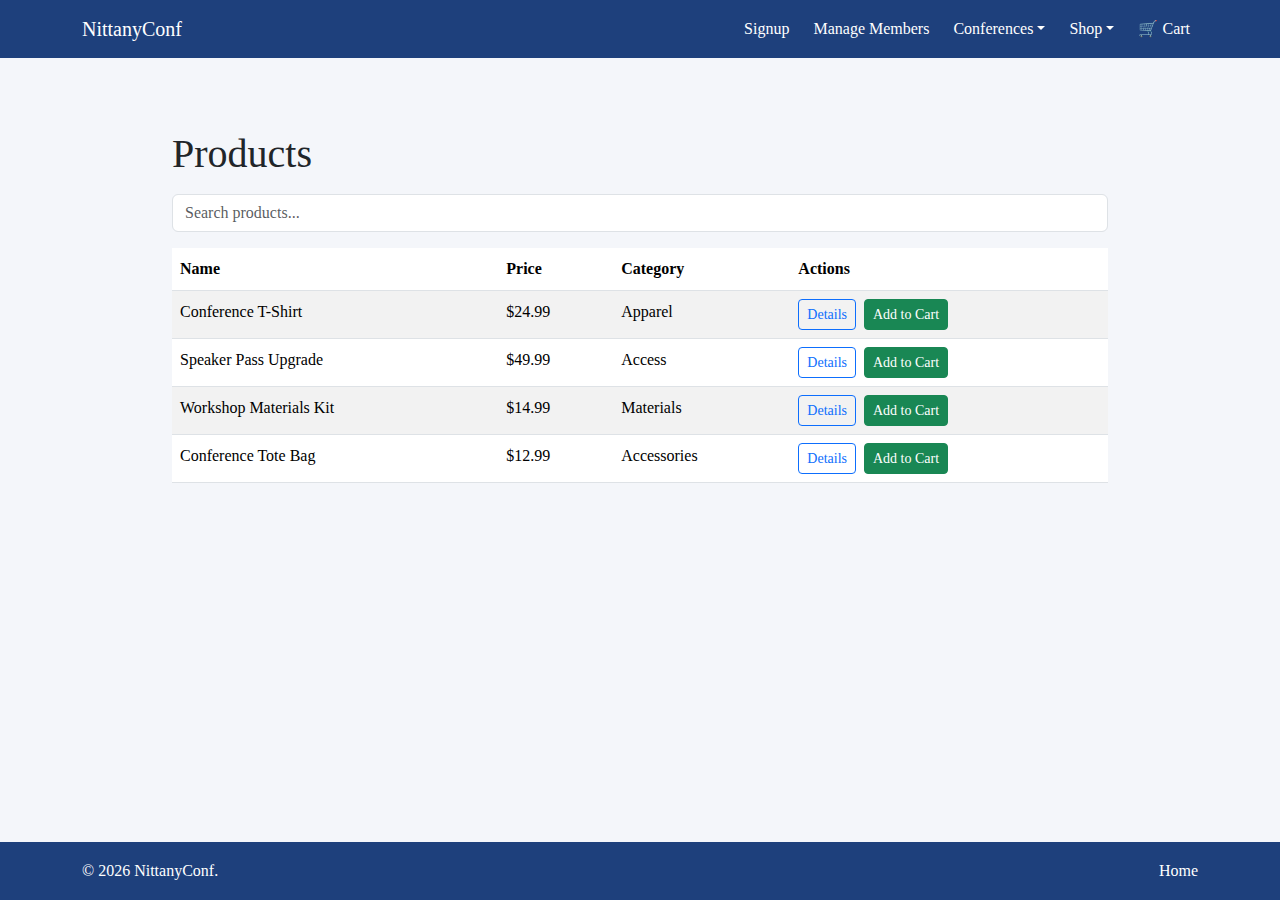
<file: product-search.html>
<!doctype html>
<html lang="en">
<head>
    <meta charset="UTF-8">
    <meta name="viewport" content="width=device-width, initial-scale=1">
    <title>Product Search | NittanyConf</title>
    <link href="https://cdn.jsdelivr.net/npm/bootstrap@5.3.3/dist/css/bootstrap.min.css" rel="stylesheet"/>
    <link rel="stylesheet" href="/css/style.css"/>
</head>
<body class="d-flex flex-column min-vh-100">
<div id="navbar"></div>

<main class="flex-grow-1 py-5">
    <div class="container mt-4">
        <h1>Products</h1>

        <input id="searchInput" class="form-control my-3" placeholder="Search products..."/>

        <table class="table table-striped">
            <thead>
            <tr>
                <th>Name</th>
                <th>Price</th>
                <th>Category</th>
                <th>Actions</th>
            </tr>
            </thead>
            <tbody id="productsBody"></tbody>
        </table>
    </div>
</main>

<div id="footer"></div>

<script src="https://cdn.jsdelivr.net/npm/bootstrap@5.3.3/dist/js/bootstrap.bundle.min.js" defer></script>
<script src="https://code.jquery.com/jquery-3.7.1.min.js"></script>
<script src="/js/site.js" defer></script>
<script type="module" src="js/products/product-search.js"></script>
</body>
</html>
</file>
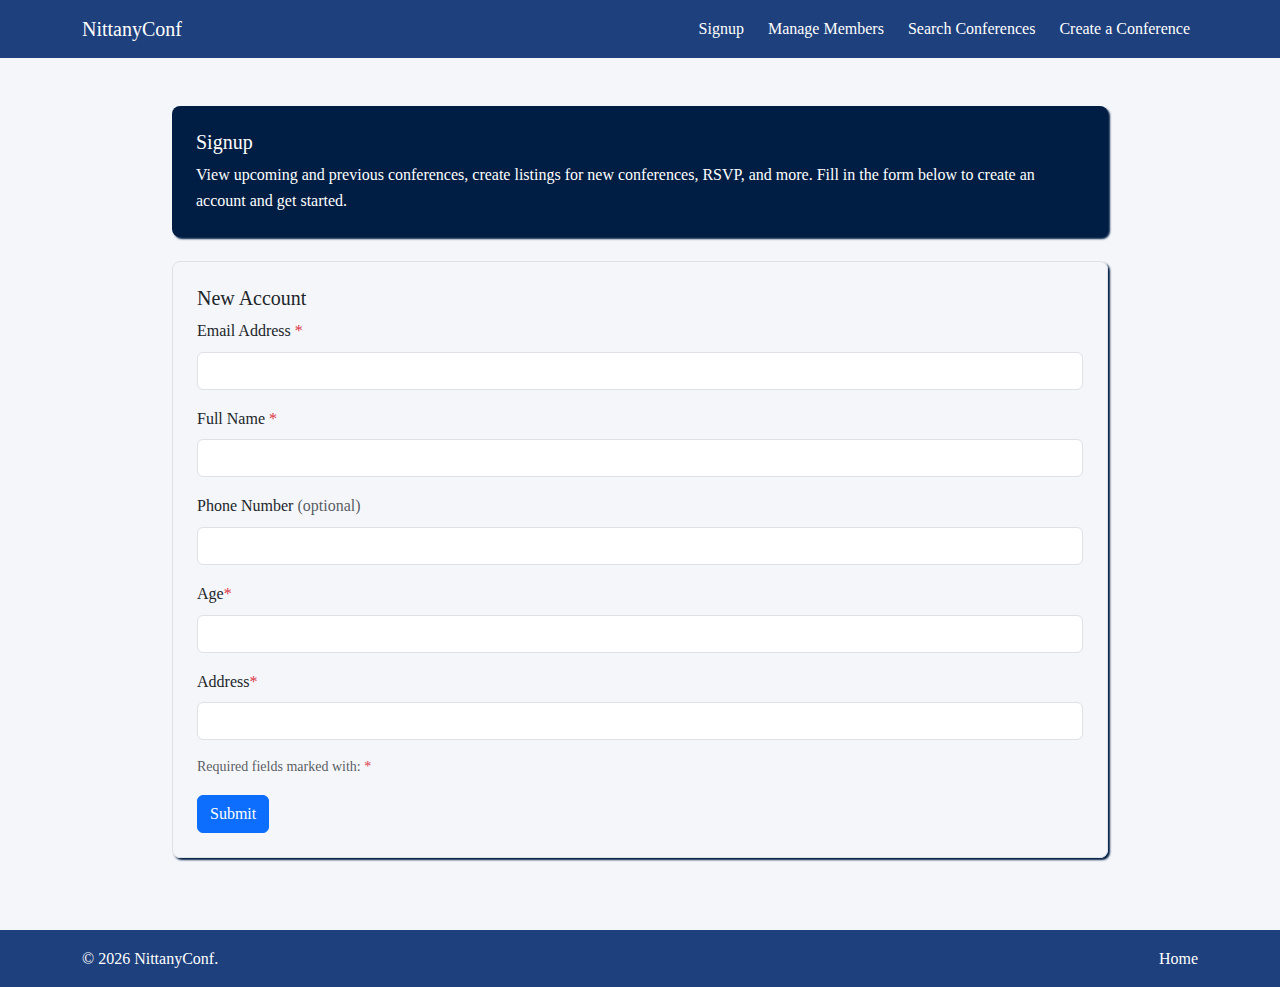
<file: signup.html>
<!doctype html>
<html lang="en">
<head>
    <meta charset="UTF-8">
    <meta name="viewport" content="width=device-width, initial-scale=1">
    <title>Signup | NittanyConf</title>
    <link href="https://cdn.jsdelivr.net/npm/bootstrap@5.3.3/dist/css/bootstrap.min.css" rel="stylesheet" />
    <link rel="stylesheet" href="css/style.css" />
    <link rel="stylesheet" href="css/signup.css" />
</head>
<body class="d-flex flex-column min-vh-100">

    <nav class="navbar navbar-expand-md px-3">
        <div class="container">
            <a class="navbar-brand" href="index.html">NittanyConf</a>
            <button class="navbar-toggler" type="button" data-bs-toggle="collapse" data-bs-target="#mainNav">
                <span class="navbar-toggler-icon"></span>
            </button>
            <div class="collapse navbar-collapse" id="mainNav">
                <ul class="navbar-nav ms-auto gap-2">
                    <li class="nav-item"><a class="nav-link" href="signup.html">Signup</a></li>
                    <li class="nav-item"><a class="nav-link" href="member-managment.html">Manage Members</a></li>
                    <li class="nav-item"><a class="nav-link" href="conference-search.html">Search Conferences</a></li>
                    <li class="nav-item"><a class="nav-link" href="conference-entry.html">Create a Conference</a></li>
                </ul>
            </div>
        </div>
    </nav>

    <main class="flex-grow-1 py-5">
        <div class="container">

            <div class="rounded-3 p-4 mb-4" id="signup-info">
                <h5>Signup</h5>
                <p class="mb-0">View upcoming and previous conferences, create listings for new conferences, RSVP, and more. Fill in the form below to create an account and get started.</p>
            </div>

            <div class="border rounded-3 p-4 mb-4" id="signup-form">
                <h5>New Account</h5>
                <form>
                    <div class="mb-3">
                        <label for="email" class="form-label">Email Address <span class="text-danger">*</span></label>
                        <input type="text" class="form-control" id="email" />
                        <div class="invalid-feedback">You must input a valid email address.</div>
                    </div>

                    <div class="mb-3">
                        <label for="fullName" class="form-label">Full Name <span class="text-danger">*</span></label>
                        <input type="text" class="form-control" id="fullName" />
                        <div class="invalid-feedback">You must input a name.</div>
                    </div>

                    <div class="mb-3">
                        <label for="phone" class="form-label">Phone Number <span class="text-muted">(optional)</span></label>
                        <input type="tel" class="form-control" id="phone" />
                    </div>

                    <div class="mb-3">
                        <label for="age" class="form-label">Age<span class="text-danger">*</span></label>
                        <input type="text" class="form-control" id="age" />
                        <div class="invalid-feedback">Age must be a positive number.</div>
                    </div>

                    <div class="mb-3">
                        <label for="address" class="form-label">Address<span class="text-danger">*</span></label>
                        <input type="text" class="form-control" id="address" />
                        <div class="invalid-feedback">You must input an address.</div>
                    </div>

                    <div class="text-muted small mb-3">Required fields marked with: <span class="text-danger">*</span></div>

                    <div id="duplicate-alert" class="alert alert-danger d-none">
                        An account with this email already exists, you must use a different email!
                    </div>

                    <div id="failure-alert" class="alert alert-danger d-none">
                        Some input information was incorrect and your account was not created, please try again.
                    </div>

                    <div id="success-alert" class="alert alert-success d-none">
                        Account created successfully!
                    </div>

                    <button type="submit" id="submitBtn" class="btn btn-primary">Submit</button>
                </form>
            </div>
        </div>
    </main>

    <footer class="py-3">
        <div class="container d-flex flex-wrap justify-content-between align-items-center gap-2">
            <span>&copy; 2026 NittanyConf.</span>
            <div class="d-flex gap-3">
                <a href="index.html" class="text-decoration-none">Home</a>
            </div>
        </div>
    </footer>

    <script src="js/signup.js" defer></script>
    <script src="https://cdn.jsdelivr.net/npm/bootstrap@5.3.3/dist/js/bootstrap.bundle.min.js"></script>
</body>
</html>
</file>
<file: css/style.css>
/* global styles */

:root {
    --brand-color: #1e407c;
    --brand-color-dark: #001E44;
    --brand-color-light: #96BEE6;
    --div-shadow: 2px 2px 2px var(--brand-color-dark);
    --bg-info: #3e3e3e;
    --bg-accent: #ffffff;
    --text: #000000;
    --text-dark: #ffffff;
    --text-accent: #3c5cdc;
}

html {
    font-size: 16px; /* all body/h text is relative to this value */
}

body {
    font-family: "Times New Roman", Times, serif;
    font-size: 1rem;
    line-height: 1.6;
    background-color: #F4F6FA;
}

h1 {
    font-size: 2.5rem;
}

h2 {
    font-size: 2rem;
}

h3 {
    font-size: 1.75rem;
}

h4 {
    font-size: 1.5rem;
}

h5 {
    font-size: 1.25rem;
}

h6 {
    font-size: 1rem;
}

.navbar, footer, .navbar a, footer a  {
    background-color: var(--brand-color);
    color: white;
    text-decoration: none;
}

.navbar .nav-link {
    color: var(--text-dark);
}

.navbar .dropdown-menu {
    background-color: white;
}

.navbar .dropdown-item {
    color: var(--text);
    background-color: transparent;
}

main .container {
    max-width: 960px;
}

.navbar a:hover, footer a:hover {
    transition: color ease-in-out 0.2s;
    color: var(--brand-color-light);
}
</file>
<file: css/index.css>
@import url('style.css');

#hero-banner {
    width: 100%;
    height: 100%;
    object-fit: cover;
}

.card {
    text-align: center;
    padding: 20px;
}

.card img {
    width: 80px;
    height: 80px;
    object-fit: cover;
}
#hero-section {
    box-shadow: var(--div-shadow);
}

#testimonials {
    background-color: var(--brand-color-dark);
    color: white;
    box-shadow: var(--div-shadow);
}
</file>
<file: css/conference-entry.css>
:root {
    --bg-info: #3e3e3e;
    --bg-accent: #ffffff;
    --text: #000000;
    --text-dark: #ffffff;
    --text-accent: #3c5cdc;
}

#conference-entry-info {

  background-color: var(--brand-color-dark);
    color: white;
    box-shadow: var(--div-shadow);
}

#entry-form {
    box-shadow: var(--div-shadow);
}
</file>
<file: css/signup.css>
@import url("style.css");

:root {
    --bg-info: #3e3e3e;
    --bg-accent: #ffffff;
    --text: #000000;
    --text-dark: #ffffff;
    --text-accent: #3c5cdc;
}

#signup-info {
    background-color: var(--brand-color-dark);
    color: white;
    box-shadow: var(--div-shadow);
}

#signup-form {
    box-shadow: var(--div-shadow);
}
</file>
